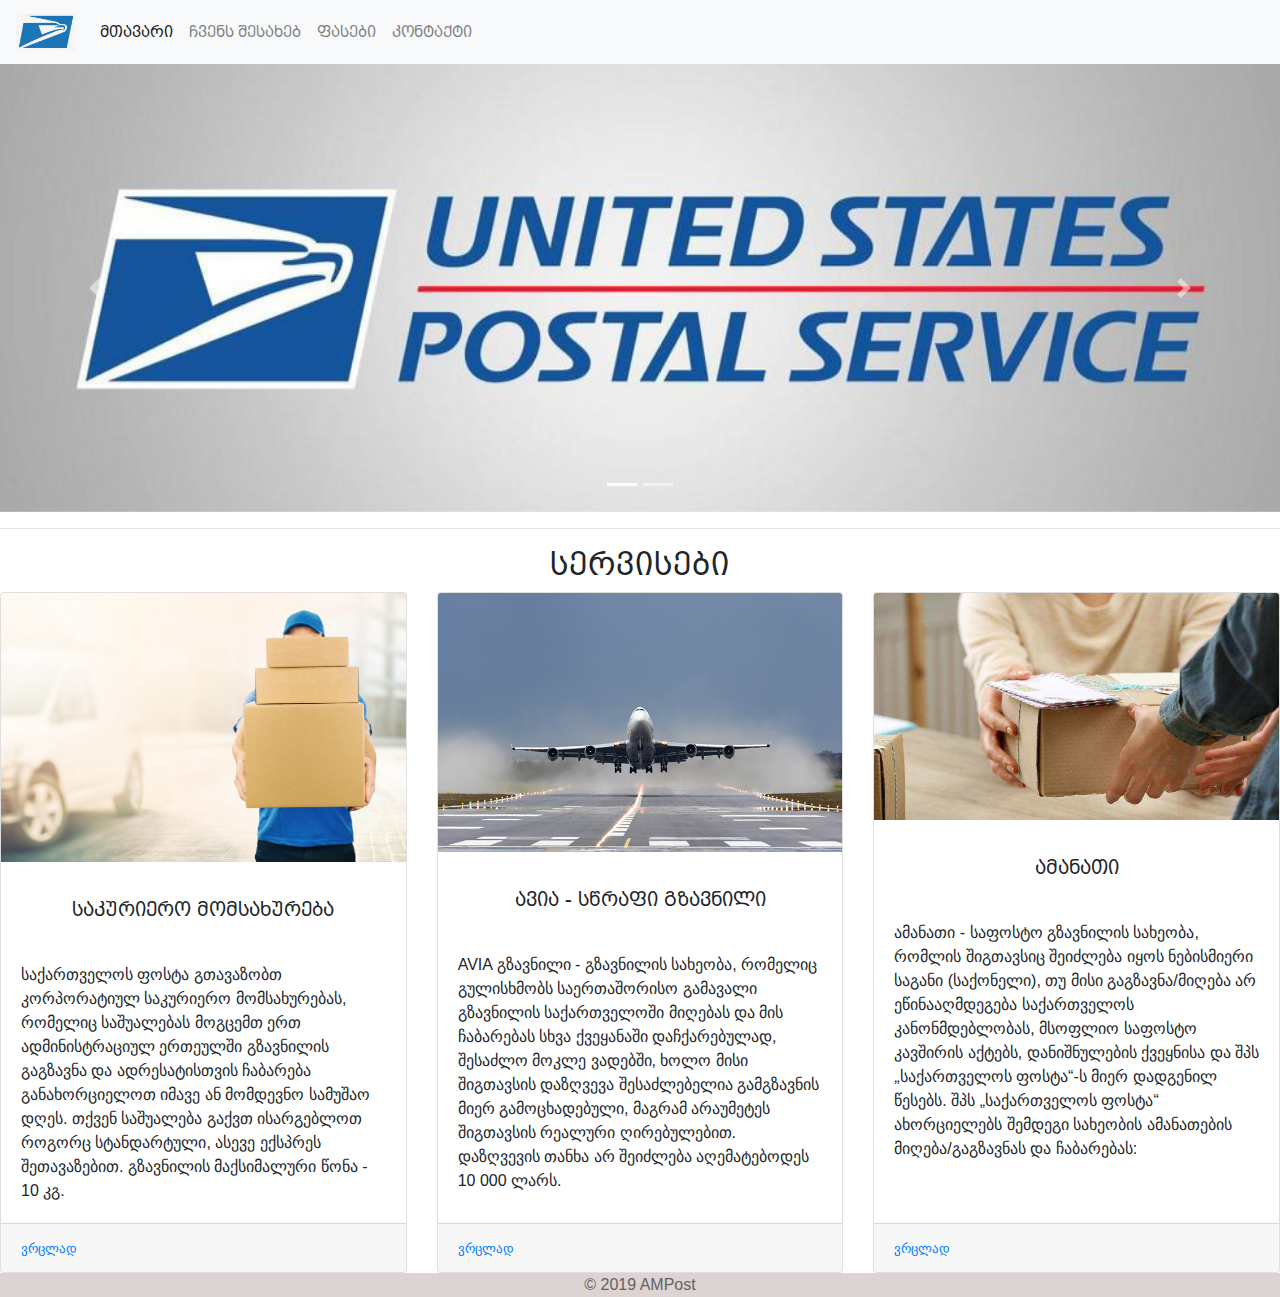
<file: index.html>
<!DOCTYPE html>
<html>
<head>
	<title>AMPost</title>
	<meta charset="utf-8">
 	<link rel="stylesheet" type="text/css" href="css/bootstrap-reboot.css">
 	<link rel="stylesheet" type="text/css" href="css/bootstrap-grid.css">
 	<link rel="stylesheet" type="text/css" href="css/bootstrap.css">
 	<link rel="stylesheet" type="text/css" href="css/fonts.css">
 	<link rel="stylesheet" type="text/css" href="css/style.css">
 	<link rel="shortcut icon" href="favicon.ico" type="image/x-icon">
</head>
<body>
	<header>
		<nav class="navbar navbar-expand-lg navbar-light bg-light nav1">
  		<a class="navbar-brand" href="#"><img class="logo" src="img/logo.png"></a>
  		<button class="navbar-toggler" type="button" data-toggle="collapse" data-target="#navbarNavDropdown" aria-controls="navbarNavDropdown" aria-expanded="false" aria-label="Toggle navigation">
    	<span class="navbar-toggler-icon"></span>
  		</button>
  		<div class="collapse navbar-collapse" id="navbarNavDropdown">
    	<ul class="navbar-nav">
      		<li class="nav-item active">
        <a class="nav-link" href="index.html">მთავარი </a>
      </li>
      <li class="nav-item">
        <a class="nav-link" href="about.html">ჩვენს შესახებ</a>
      </li>
      <li class="nav-item">
        <a class="nav-link" href="services.html">ფასები</a>
      </li>
      <li class="nav-item">
        <a class="nav-link" href="contact.html">კონტაქტი</a>
      </li>
    </ul>
  </div>
</nav>
		</header>

	<div class="bd-example">
  <div id="carouselExampleCaptions" class="carousel slide" data-ride="carousel">
    <ol class="carousel-indicators">
      <li data-target="#carouselExampleCaptions" data-slide-to="0" class="active"></li>
      <li data-target="#carouselExampleCaptions" data-slide-to="1"></li>
    </ol>
    <div class="carousel-inner">
      <div class="carousel-item active">
        <img src="img/img1.jpg" class="d-block w-100 header1" alt="siteheader">
        <div class="carousel-caption d-none d-md-block">
        </div>
      </div>
       <div class="carousel-item">
        <img src="img/img2.jpg" class="d-block w-100 header1" alt="siteheader">
        <div class="carousel-caption d-none d-md-block">
        </div>
      </div>
    </div>
    <a class="carousel-control-prev" href="#carouselExampleCaptions" role="button" data-slide="prev">
      <span class="carousel-control-prev-icon" aria-hidden="true"></span>
      <span class="sr-only">Previous</span>
    </a>
    <a class="carousel-control-next" href="#carouselExampleCaptions" role="button" data-slide="next">
      <span class="carousel-control-next-icon" aria-hidden="true"></span>
      <span class="sr-only">Next</span>
    </a>
  </div>
</div>
<hr>
		<h2 class="text1">სერვისები</h2>
		<div class="card-deck">
  <div class="card">
    <img src="img/curier.jpg" class="card-img-top" alt="curier">
    <div class="card-body">
      <h5 class="card-title grid">საკურიერო მომსახურება</h5>
      <p class="card-text">საქართველოს ფოსტა გთავაზობთ კორპორატიულ საკურიერო მომსახურებას, რომელიც საშუალებას მოგცემთ ერთ ადმინისტრაციულ ერთეულში გზავნილის გაგზავნა და ადრესატისთვის ჩაბარება განახორციელოთ იმავე ან მომდევნო სამუშაო დღეს.

თქვენ საშუალება გაქვთ ისარგებლოთ როგორც სტანდარტული, ასევე ექსპრეს შეთავაზებით.

გზავნილის მაქსიმალური წონა - 10 კგ.</p>
    </div>
    <div class="card-footer">
      <small class="text-muted"><a href="#">ვრცლად</a></small>
    </div>
  </div>
  <div class="card">
    <img src="img/avia.jpg" class="card-img-top" alt="airplane">
    <div class="card-body">
      <h5 class="card-title grid">ავია - სწრაფი გზავნილი</h5>
      <p class="card-text">AVIA გზავნილი - გზავნილის სახეობა, რომელიც გულისხმობს საერთაშორისო გამავალი გზავნილის საქართველოში მიღებას და მის ჩაბარებას სხვა ქვეყანაში  დაჩქარებულად, შესაძლო მოკლე ვადებში, ხოლო მისი შიგთავსის  დაზღვევა შესაძლებელია გამგზავნის მიერ გამოცხადებული, მაგრამ არაუმეტეს შიგთავსის რეალური  ღირებულებით. დაზღვევის თანხა არ შეიძლება აღემატებოდეს 10 000 ლარს.</p>
    </div>
    <div class="card-footer">
      <small class="text-muted"><a href="#">ვრცლად</a></small>
    </div>
  </div>
  <div class="card">
    <img src="img/amanati.jpg" class="card-img-top" alt="package">
    <div class="card-body">
      <h5 class="card-title grid">ამანათი</h5>
      <p class="card-text">ამანათი - საფოსტო გზავნილის სახეობა, რომლის შიგთავსიც შეიძლება იყოს ნებისმიერი  საგანი (საქონელი), თუ მისი გაგზავნა/მიღება არ ეწინააღმდეგება საქართველოს კანონმდებლობას, მსოფლიო საფოსტო კავშირის აქტებს, დანიშნულების ქვეყნისა და შპს „საქართველოს ფოსტა“-ს მიერ დადგენილ წესებს.

შპს „საქართველოს ფოსტა“ ახორციელებს შემდეგი სახეობის ამანათების მიღება/გაგზავნას და ჩაბარებას:</p>
    </div>
    <div class="card-footer">
      <small class="text-muted"><a href="#">ვრცლად</a></small>
    </div>
  </div>
</div>
		
	<div class="footer">© 2019 AMPost</div>

        <script src="https://code.jquery.com/jquery-3.3.1.slim.min.js" integrity="sha384-q8i/X+965DzO0rT7abK41JStQIAqVgRVzpbzo5smXKp4YfRvH+8abtTE1Pi6jizo" crossorigin="anonymous"></script>
		<script src="https://cdnjs.cloudflare.com/ajax/libs/popper.js/1.14.7/umd/popper.min.js" integrity="sha384-UO2eT0CpHqdSJQ6hJty5KVphtPhzWj9WO1clHTMGa3JDZwrnQq4sF86dIHNDz0W1" crossorigin="anonymous"></script>
		<script src="https://stackpath.bootstrapcdn.com/bootstrap/4.3.1/js/bootstrap.min.js" integrity="sha384-JjSmVgyd0p3pXB1rRibZUAYoIIy6OrQ6VrjIEaFf/nJGzIxFDsf4x0xIM+B07jRM" crossorigin="anonymous"></script>
</body>
</html>
</file>
<file: css/fonts.css>
@font-face {
    font-family: 'BPG Arial Caps';
    src: url('../fonts/bpg-arial-caps-webfont.eot'); /* IE9 Compat Modes */
    src: url('../fonts/bpg-arial-caps-webfont.eot?#iefix') format('embedded-opentype'), /* IE6-IE8 */
         url('../fonts/bpg-arial-caps-webfont.woff2') format('woff2'), /* Super Modern Browsers */
         url('../fonts/bpg-arial-caps-webfont.woff') format('woff'), /* Pretty Modern Browsers */
         url('../fonts/bpg-arial-caps-webfont.ttf') format('truetype'), /* Safari, Android, iOS */
         url('../fonts/bpg-arial-caps-webfont.svg#bpg_arial_capsregular') format('svg'); /* Legacy iOS */
}
@font-face{font-family:'BPG Arial Caps';src:url(../fonts/bpg-arial-caps-webfont.eot);src:url(../fonts/bpg-arial-caps-webfont.eot?#iefix) format('embedded-opentype'),url(../fonts/bpg-arial-caps-webfont.woff2) format('woff2'),url(../fonts/bpg-arial-caps-webfont.woff) format('woff'),url(../fonts/bpg-arial-caps-webfont.ttf) format('truetype'),url(../fonts/bpg-arial-caps-webfont.svg#bpg_arial_capsregular) format('svg')}
</file>
<file: css/style.css>
.logo{
	width: 60px;
}
.nav1{
	font-family: BPG Arial Caps;
}
.main{
	color: blue;
}
.col1{
	width: 250px;
}
.text1{
	font-family: BPG Arial Caps;
	text-align: center;
}
/* Style inputs with type="text", select elements and textareas */
input[type=text], select, textarea {
  width: 100%; /* Full width */
  padding: 12px; /* Some padding */ 
  border: 1px solid #ccc; /* Gray border */
  border-radius: 4px; /* Rounded borders */
  box-sizing: border-box; /* Make sure that padding and width stays in place */
  margin-top: 6px; /* Add a top margin */
  margin-bottom: 16px; /* Bottom margin */
  resize: vertical /* Allow the user to vertically resize the textarea (not horizontally) */
}

/* Style the submit button with a specific background color etc */
input[type=submit] {
  background-color: #4CAF50;
  color: white;
  padding: 12px 20px;
  border: none;
  border-radius: 4px;
  cursor: pointer;
}

/* When moving the mouse over the submit button, add a darker green color */
input[type=submit]:hover {
  background-color: #45a049;
}

/* Add a background color and some padding around the form */
.container {
  border-radius: 5px;
  background-color: #f2f2f2;
  padding: 20px;
}
.footer {
	position: ;
  left: 0;
  bottom: 0;
  width: 100%;
  background-color: #DBD4D2;
  color: #636261;
  text-align: center;
}
.headertext{
	font-family: BPG Arial Caps;
	color: #0033cc;
}
.grid{
	font-family: BPG Arial Caps;
  text-align: center;
  padding-bottom: 30px;
  padding-top: 15px;
}
.text{
  padding-left: 10%;
  padding-right: 10%
}

section.pricing {
  background: #007bff;
  background: #f2f2f2;
}

.pricing .card {
  border: none;
  border-radius: 1rem;
  transition: all 0.2s;
  box-shadow: 0 0.5rem 1rem 0 rgba(0, 0, 0, 0.1);
}

.pricing hr {
  margin: 1.5rem 0;
}

.pricing .card-title {
  margin: 0.5rem 0;
  font-size: 0.9rem;
  letter-spacing: .1rem;
  font-weight: bold;
}

.pricing .card-price {
  font-size: 3rem;
  margin: 0;
}

.pricing .card-price .period {
  font-size: 0.8rem;
}

.pricing ul li {
  margin-bottom: 1rem;
}

.pricing .text-muted {
  opacity: 0.7;
}

.pricing .btn {
  font-size: 80%;
  border-radius: 5rem;
  letter-spacing: .1rem;
  font-weight: bold;
  padding: 1rem;
  opacity: 0.7;
  transition: all 0.2s;
}

/* Hover Effects on Card */

@media (min-width: 992px) {
  .pricing .card:hover {
    margin-top: -.25rem;
    margin-bottom: .25rem;
    box-shadow: 0 0.5rem 1rem 0 rgba(0, 0, 0, 0.3);
  }
  .pricing .card:hover .btn {
    opacity: 1;
  }
}
* {
  box-sizing: border-box;
}

/* Style inputs */
input[type=text], select, textarea {
  width: 100%;
  padding: 12px;
  border: 1px solid #ccc;
  margin-top: 6px;
  margin-bottom: 16px;
  resize: vertical;
}

input[type=submit] {
  background-color: blue;
  color: white;
  padding: 12px 20px;
  border: none;
  cursor: pointer;
}

input[type=submit]:hover {
  background-color: blue;
}

/* Style the container/contact section */
.container {
  border-radius: 5px;
  background-color: #blue;
  padding: 10px;
}

/* Create two columns that float next to eachother */
.column {
  float: left;
  width: 50%;
  margin-top: 6px;
  padding: 20px;
}

/* Clear floats after the columns */
.row:after {
  content: "";
  display: table;
  clear: both;
}

/* Responsive layout - when the screen is less than 600px wide, make the two columns stack on top of each other instead of next to each other */
@media screen and (max-width: 600px) {
  .column, input[type=submit] {
    width: 100%;
    margin-top: 0;
  }
}
</file>
